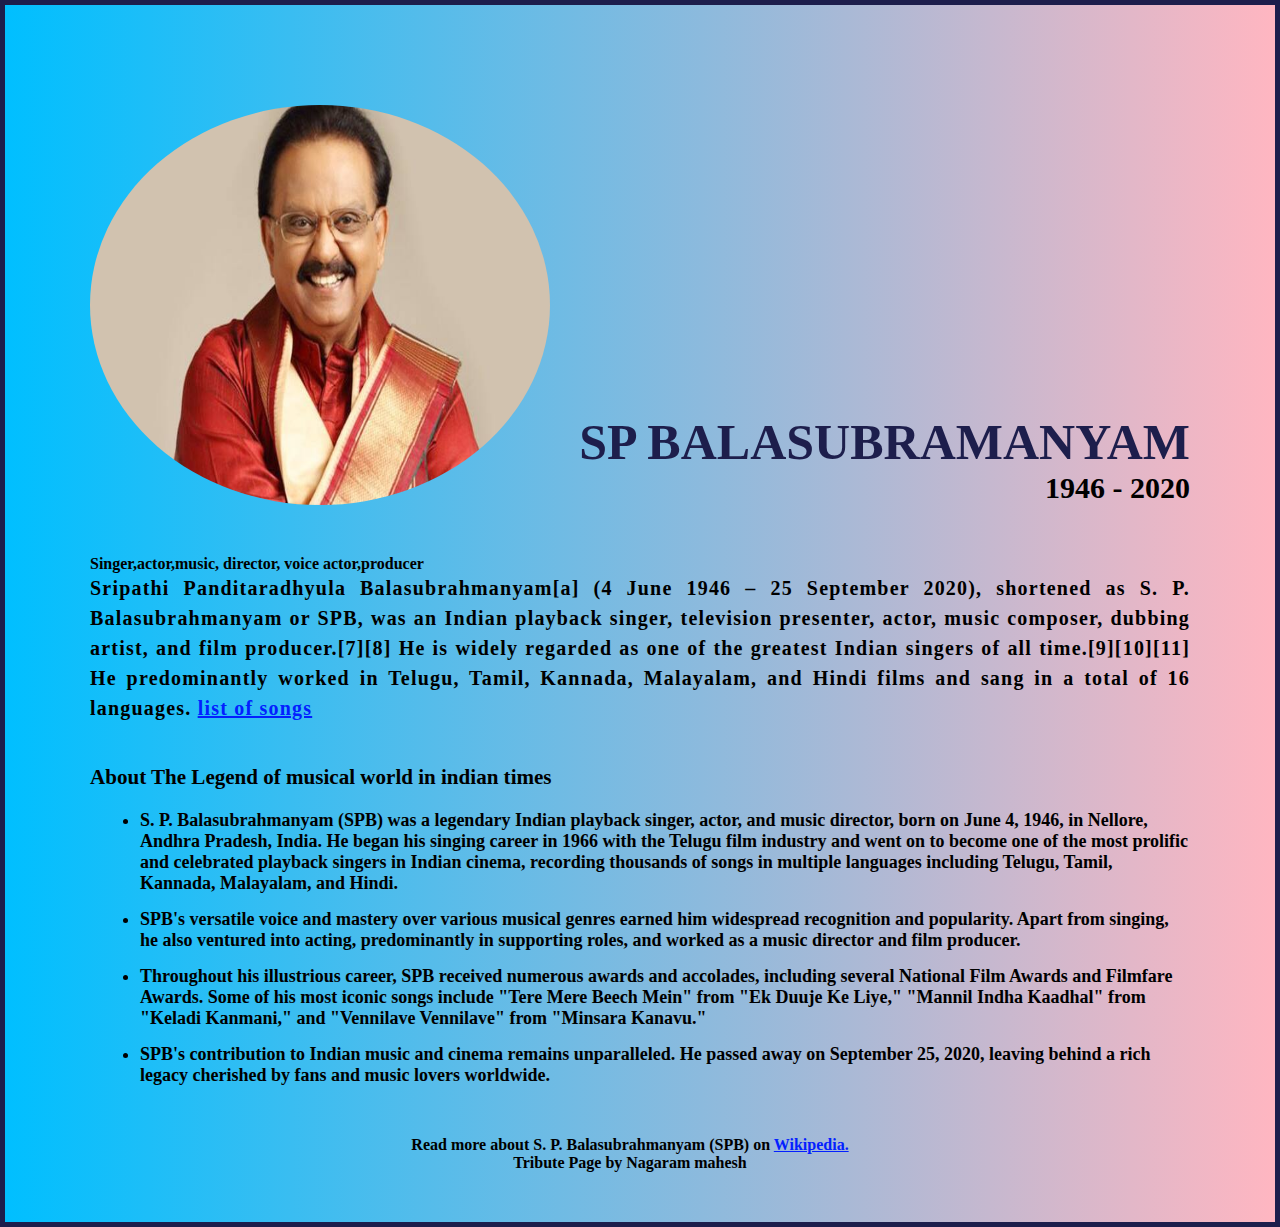
<file: 4.Tribute page2/index.html>
<!DOCTYPE html>
<html lang="en">

<head>
    <meta charset="UTF-8" />

    <meta http-equiv="X-UA-Compatible" content="IE=edge" />

    <meta name="viewport" content="width=device-width, initial-scale=1.0" />
    <title>The Tribute Website |  S. P. Balasubrahmanyam (SPB)</title>
    <link rel="stylesheet" href="style.css" />
</head>

<body>
    <div class="container">
        <div class="content">
            <section class="top_section">
                <div class="image_container">
                    <img src="spb.jpg" alt="tribute" />
                </div>
                <div>
                    <h1>SP Balasubramanyam </h1>
                    <h4>1946 - 2020</h4>
                </div>
            </section>
            <section class="about_section">
                <h4>Singer,actor,music, director, voice actor,producer</h4>
                <p>

                    <b>Sripathi Panditaradhyula Balasubrahmanyam[a] (4 June 1946 – 25 September 2020), shortened as S. P. Balasubrahmanyam or 
                        SPB, was an Indian playback singer, television presenter, actor, music composer, dubbing artist, and film producer.[7][8] 
                        He is widely regarded as one of the greatest Indian singers of all time.[9][10][11] He predominantly worked in Telugu, Tamil,
                         Kannada, Malayalam, and Hindi films and sang in a total of 16 languages.
                         <a href= https://en.wikipedia.org/wiki/List_of_Hindi_songs_recorded_by_S._P._Balasubrahmanyam">list of songs</a>
                    
            </section>
            <section class="biography_section">
                <br>
                <br>
                <h3>About The Legend of musical world in indian times</h3>
                <ul>
                    <li>
                        
S. P. Balasubrahmanyam (SPB) was a legendary Indian playback singer, actor, and music director, born on June 4, 1946,
 in Nellore, Andhra Pradesh, India. He began his singing career in 1966 with the Telugu film industry and went on to become
  one of the most prolific and celebrated playback singers in Indian cinema, recording thousands of songs in multiple languages 
  including Telugu, Tamil, Kannada, Malayalam, and Hindi.
                    </li>
                    <li>SPB's versatile voice and mastery over various musical genres earned him widespread recognition and popularity. Apart from singing,
                         he also ventured into acting, predominantly in supporting roles, and worked as a music director and film producer.
                         
                    </li>
                    <li>
                        Throughout his illustrious career, SPB received numerous awards and accolades, including
                         several National Film Awards and Filmfare Awards. Some of his most iconic songs include "Tere Mere Beech Mein" 
                         from "Ek Duuje Ke Liye," "Mannil Indha Kaadhal" from "Keladi Kanmani," and "Vennilave Vennilave" from "Minsara Kanavu."
                    </li>
                    <li>SPB's contribution to Indian music and cinema remains unparalleled. 
                        He passed away on September 25, 2020, leaving behind a rich legacy cherished by fans and music lovers worldwide.
                    </li>
            


        </div>
        </section>
        <footer>
            <p>
                Read more about  S. P. Balasubrahmanyam (SPB) on
                <a href=" https://en.wikipedia.org/wiki/S._P._Balasubrahmanyam">Wikipedia.</a>
                <br>
                Tribute Page by Nagaram mahesh
            </p>
        </footer>
    </div>
    </div>
</body>

</html>
</file>
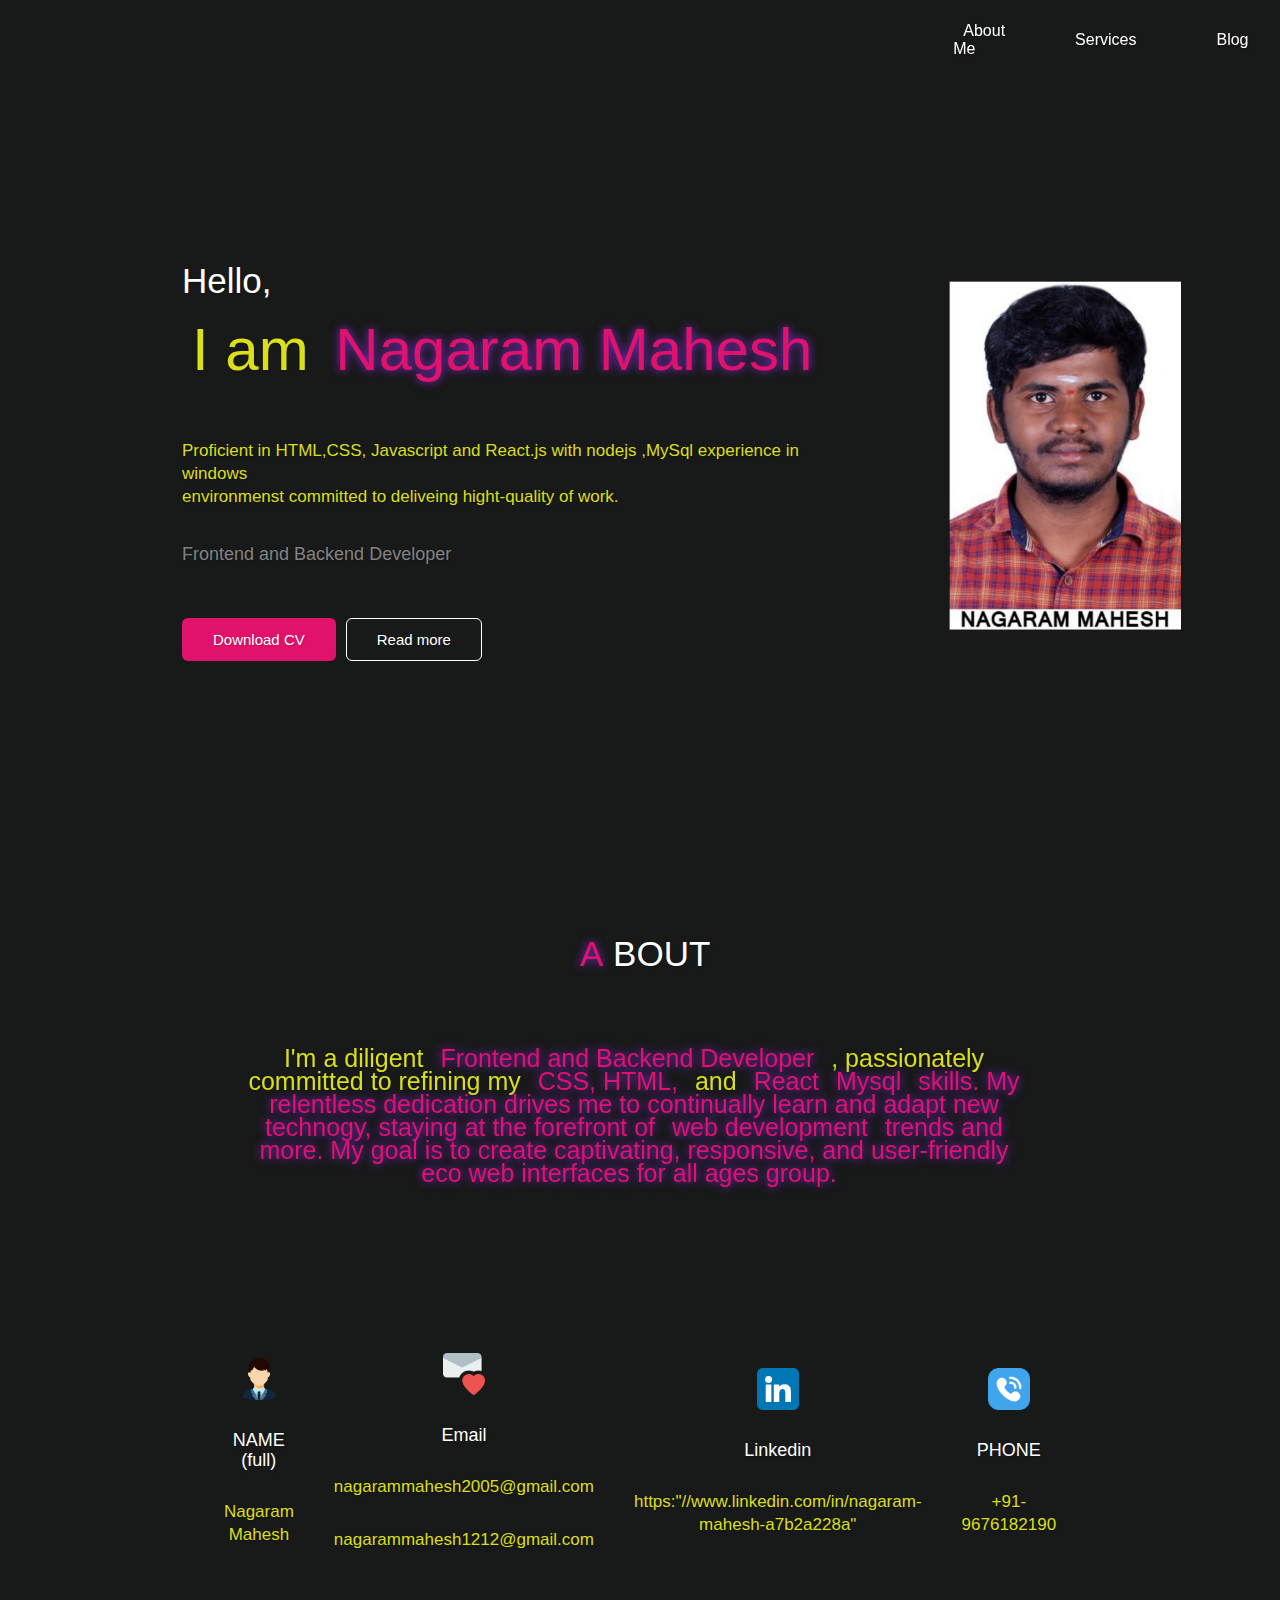
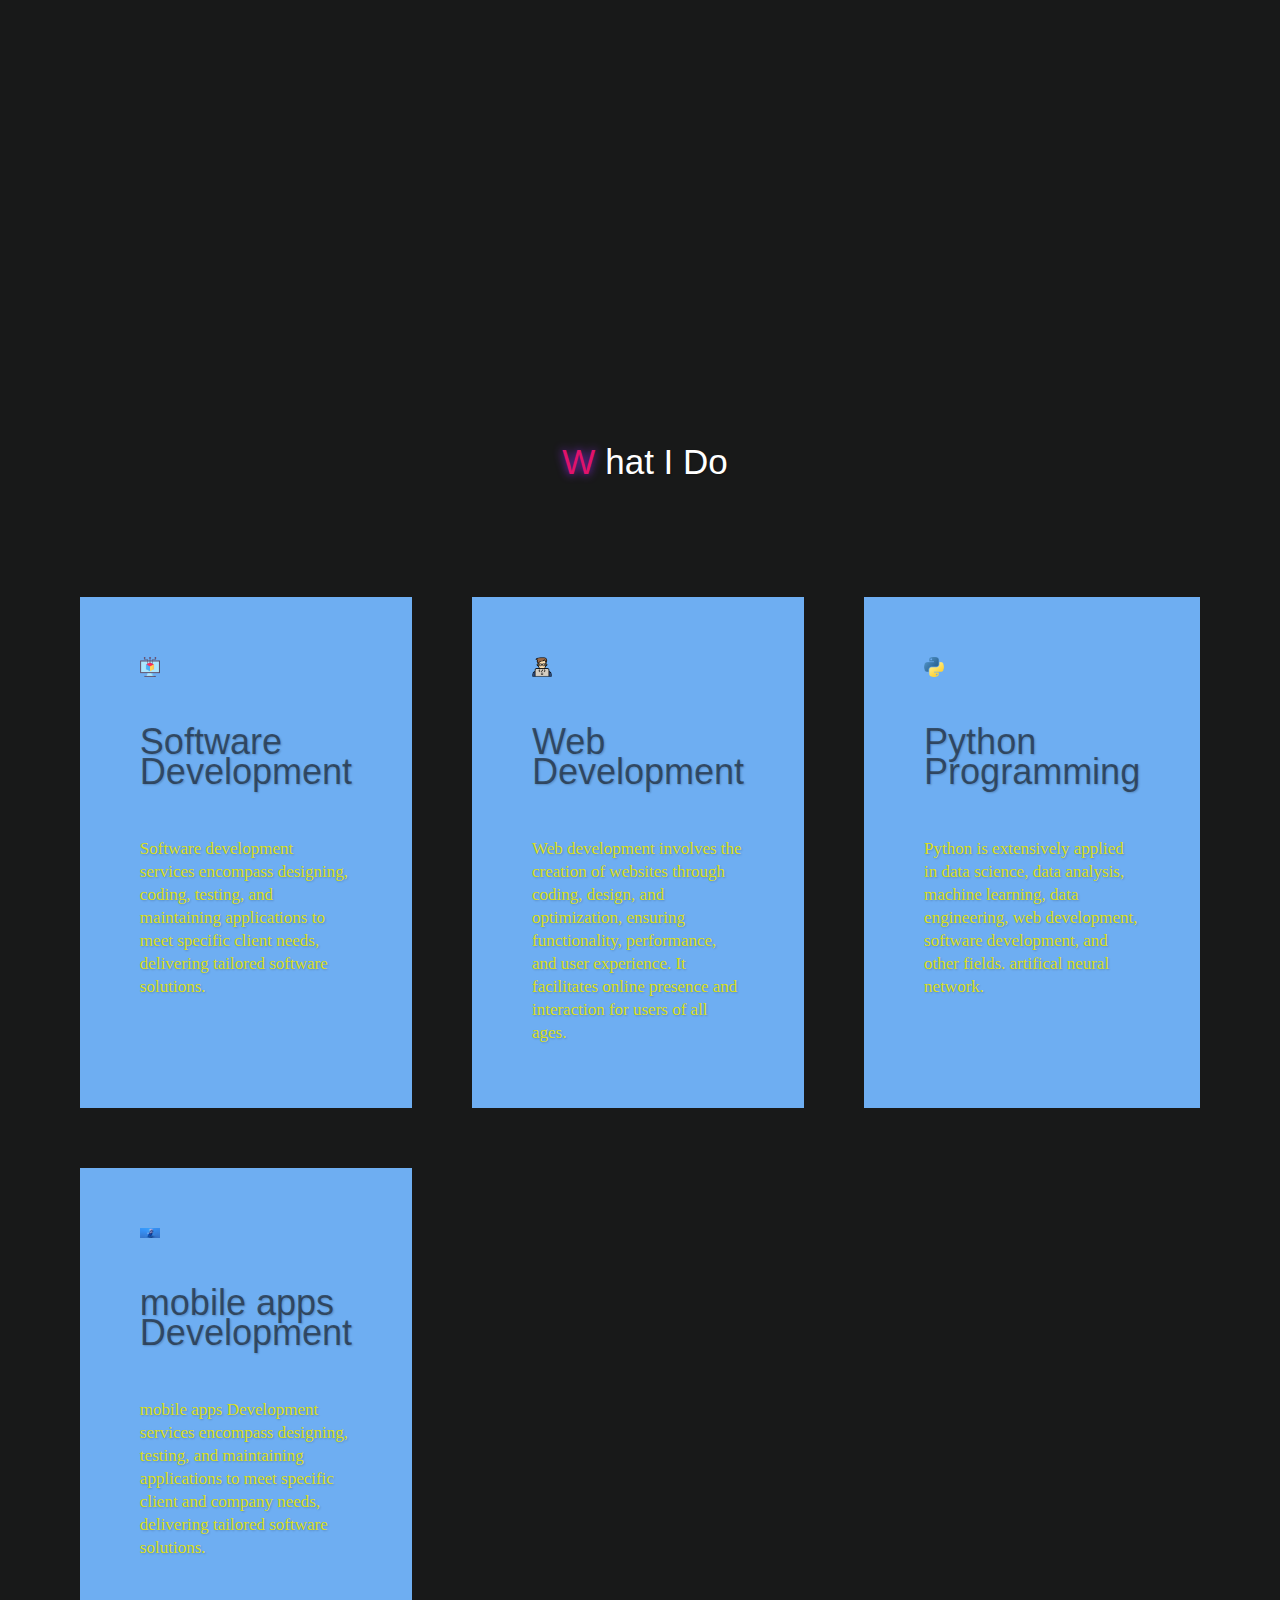
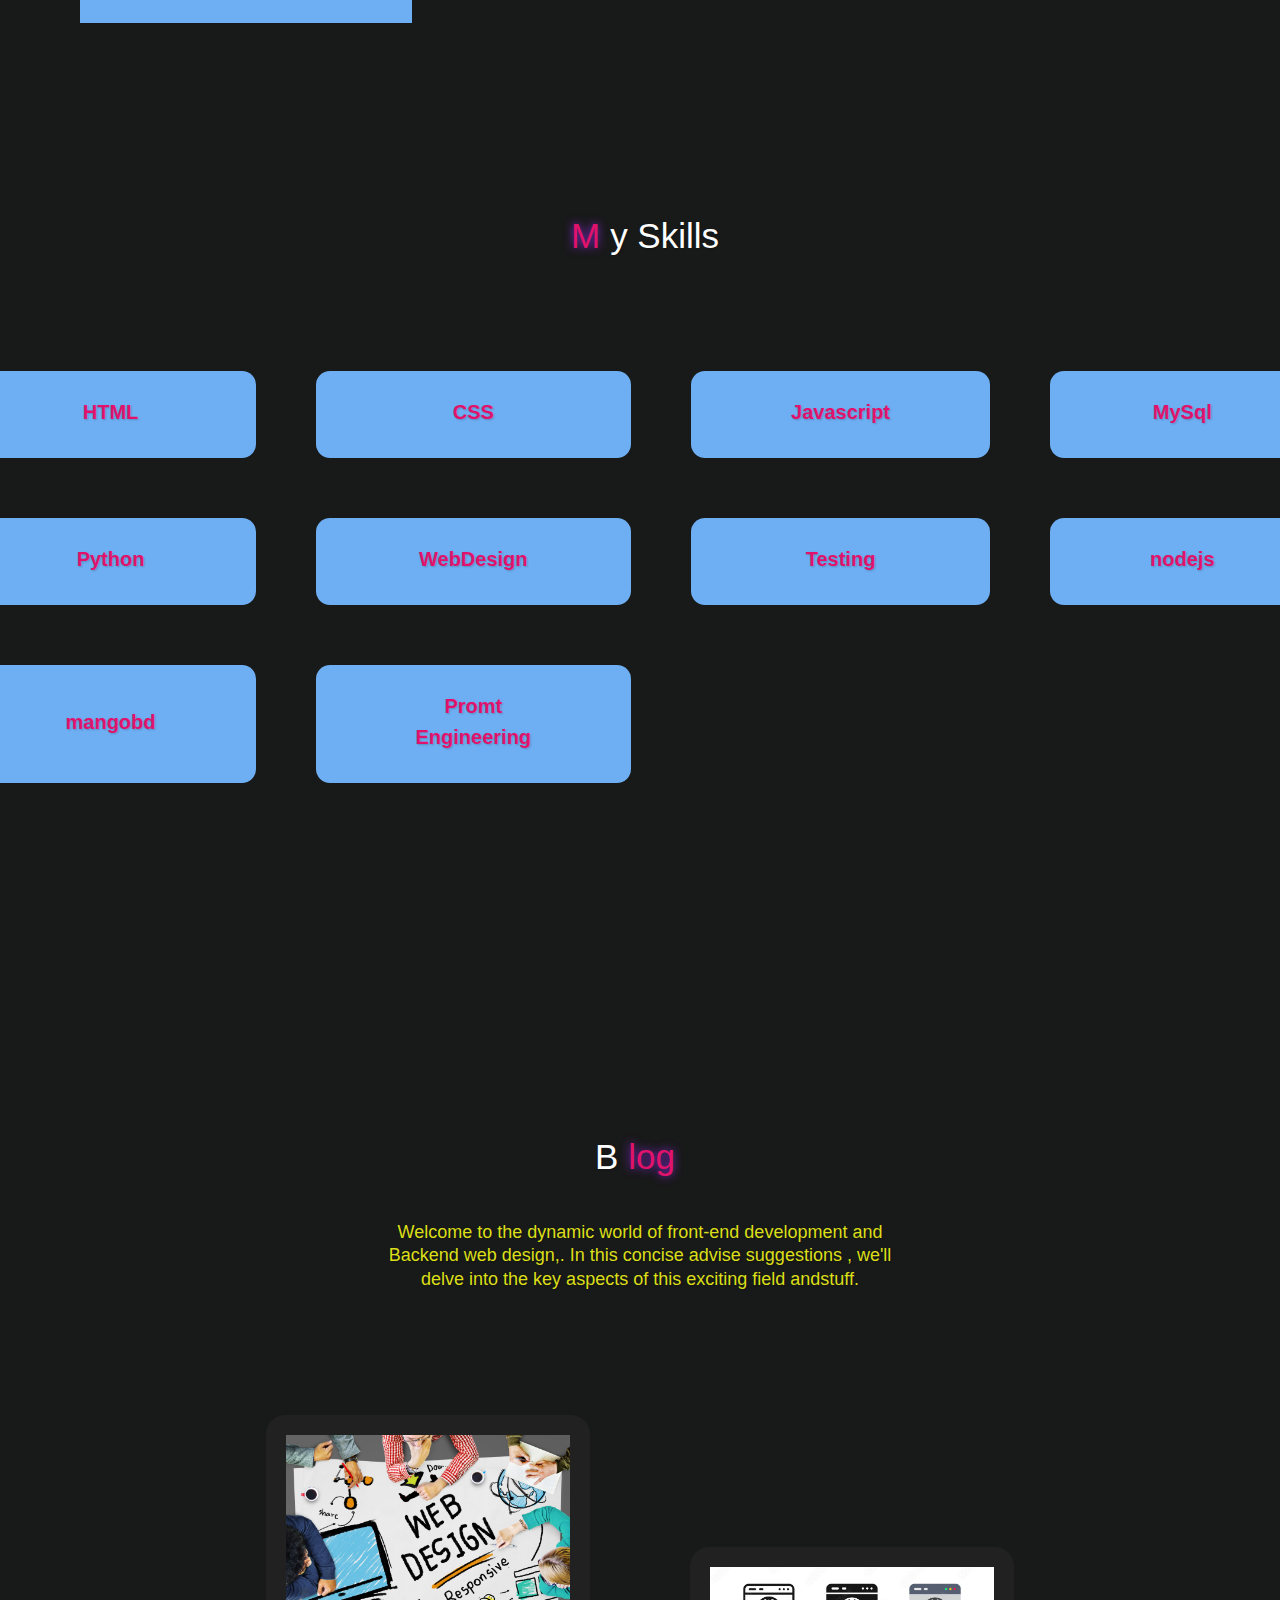
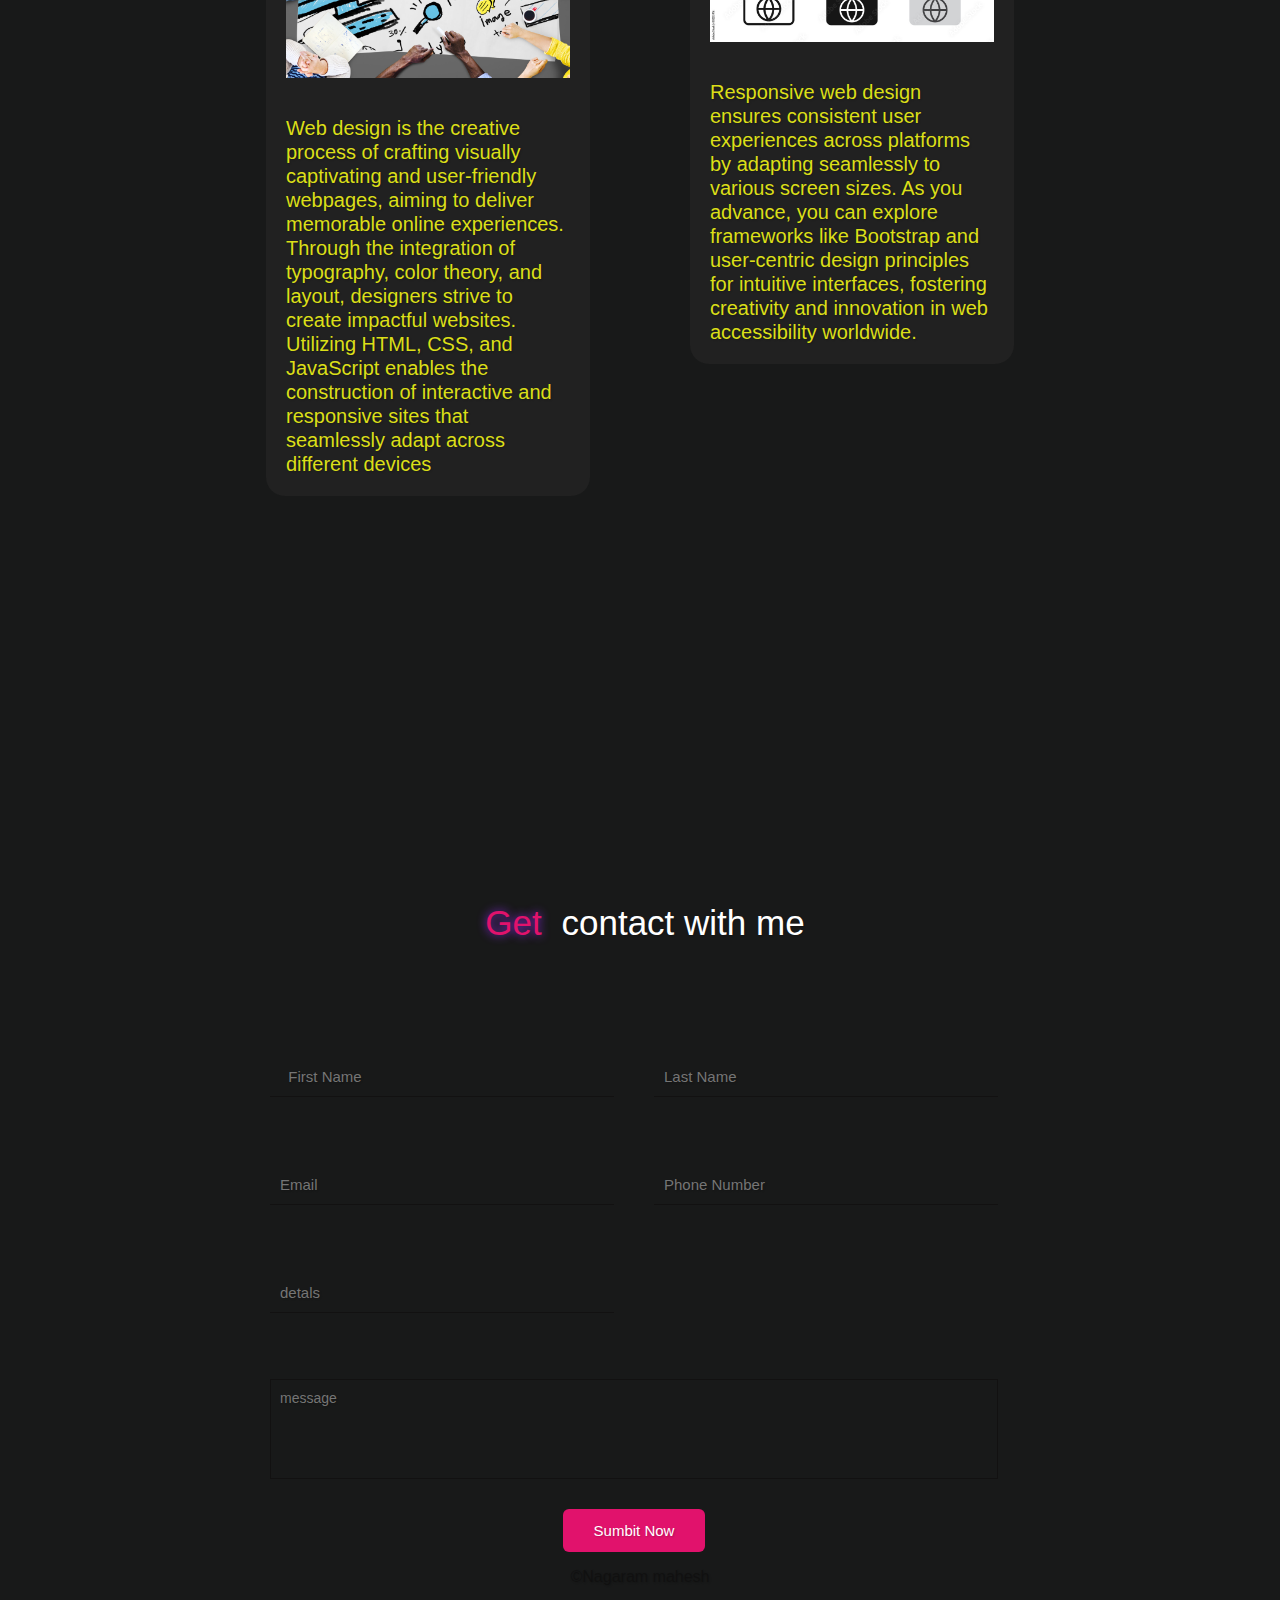
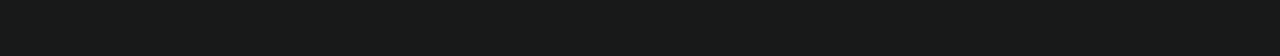
<file: 2.protofolio/protofolio.html>
<!DOCTYPE html>
<html lang="en">

<head>
    <meta charset="UTF-8">
    <meta name="viewport" content="width=device-width, initial-scale=1.0">
    <link rel="stylesheet" href="app1.css">
    <link rel="stylesheet" href="https://cdnjs.cloudflare.com/ajax/libs/font-awesome/6.4.2/css/all.min.css"/>
    <title> MY Portfolio</title>
    
    
</head>

<body>
    <nav>
        <div class="container nav-container">
            <a href="" class="logo">
                <h2>Nagaram<span> MAHESH</span></h2>
            </a>
            <ul>
                <li><a href="#Aboutme">About Me </a></li>
                <li><a href="#Services">Services</a></li>
                <li><a href="#myBlog">Blog</a></li>
                <li><a href="#Contact">Contact </a></li>

            </ul>
        </div>
    </nav>
    <header>
        <div class="header-container container">
            <div class="header-left">
                <h1>
                    Hello,

                    <p class="nam"> I am <span>Nagaram Mahesh</span></p>
                </h1>
                <p>Proficient in HTML,CSS, Javascript and React.js with nodejs ,MySql
                    experience in windows <br> environmenst
                    committed to deliveing hight-quality of work.
                </p>

                <h5>Frontend and Backend Developer</h5>
                <br>
                <div class="header-action-aria">
                    <a href="cv.pdf" download class="ram ram-primary">Download CV</a>
                    <a href="" class="ram">Read more</a>
                </div>
            </div>
            <div class="header-right">
                <img src="mahesh.jpg" alt="">
            </div>
    </header>

    <section id="Aboutme">
        <h1><span>A</span>BOUT</h1>
        <div class="container about-container">
            <p>I'm a diligent <span>Frontend and Backend Developer </span>, passionately committed to refining my <span> CSS, HTML,
                </span> and <span> React <span> Mysql </span> skills. My
                relentless dedication drives me to continually learn and adapt new technogy, staying at the forefront of <span>web
                    development</span> trends and more. My goal is to create captivating, responsive, and user-friendly eco web
                interfaces for all ages group.</p>
        </div>
        <div class="about-content">
            <article class="about-article">
                <img src="man.png" alt="">
                <h5>NAME (full)</h5>
                <p>Nagaram Mahesh</p>

            </article>
            <article class="about-article">
                <img src="email.png" alt="">
                <h5>Email</h5>
                <p>nagarammahesh2005@gmail.com </p>
                <p>nagarammahesh1212@gmail.com </p>

            </article>
            <article class="about-article">
                <img src="linkedin.png" alt="">
                <h5>Linkedin</h5>
                <p>https:"//www.linkedin.com/in/nagaram-mahesh-a7b2a228a"</p>

            </article>
            <article class="about-article">
                <img src="telephone-call.png" alt="">
                <h5>PHONE </h5>
                <p>+91-9676182190</p>

            </article>
        </div>
    </section>


    <section id="Services">
        <h1><span>W</span>hat I Do </h1>

        <div class="container services-container">
            <article class="services-article">
                <img src="software.png" alt="">
                <h2>Software Development</h2>
                <p>Software development services encompass designing, coding, testing, and maintaining applications to
                    meet specific client needs, delivering tailored software solutions.</p>
            </article>
            <article class="services-article">
                <img src="coding.png" alt="">
                <h2>Web
                    Development</h2>
                <p>Web development involves the creation of websites through coding, design, and optimization, ensuring functionality, performance, and user experience. It facilitates online presence and interaction for users of all ages.</p>
            </article>
            <article class="services-article">
                <img src="python.png" alt="">
                <h2>Python Programming</h2>
                <p>Python is extensively applied in data science, data analysis, machine learning, data engineering, web development, software development, and other fields. artifical neural network.</p>
            </article>
            <article class="services-article">
                <img src="mobil.jpg" alt="">
                <h2>mobile apps Development</h2>
                <p>mobile apps Development services encompass designing, testing, and maintaining applications to
                    meet specific client and company needs, delivering tailored software solutions.</p>
            </article>

        </div>
    </section>

    <section id="skills">
        <h1> <span>M</span>y Skills</h1>
        <div class="container skills-container">
            <article class="skill-article">

                <h4>HTML</h4>
            </article>
            <article class="skill-article">

                <h4>CSS</h4>
            </article>
            <article class="skill-article">

                <h4>Javascript</h4>
            </article>
            <article class="skill-article">

                <h4>MySql</h4>
            </article>
            <article class="skill-article">

                <h4>Python</h4>
            </article>
            <article class="skill-article">

                <h4>WebDesign</h4>
            </article>
            <article class="skill-article">

                <h4>Testing</h4>
            </article>
            <article class="skill-article">
                <h4>nodejs</h4>
            </article>
            <article class="skill-article">
                <h4>mangobd</h4>
            </article>
            <article class="skill-article">

                <h4>Promt Engineering</h4>
            </article>

        </div>
    </section>


    <section id="myBlog">
        <div class="row">
            <div class="header">
                <h1>B<span>log</span></h1>
                <p>Welcome to the dynamic world of front-end development and Backend web design,. In this
                    concise advise suggestions , we'll delve into the key aspects of this exciting field andstuff.</p>
            </div>
            <div class="content">
                <div class="card">

                    <img src="web design (1).jpg" alt="">
                    <br>
                    <p> Web design is the creative process of crafting visually captivating and user-friendly webpages, aiming to deliver memorable online experiences. Through the integration of typography, color theory, and layout, designers strive to create impactful websites. Utilizing HTML, CSS, and JavaScript enables the construction of interactive and responsive sites that seamlessly adapt across different devices
                    </p>
                </div>
                <div class="card">

                    <img src="web design (2).jpg" alt="">
                    <br>
                    <p>
                        Responsive web design ensures consistent user 
                        experiences across platforms by adapting seamlessly to various screen sizes. As
                         you advance, you can explore frameworks like Bootstrap and user-centric design principles for 
                         intuitive interfaces, fostering creativity and innovation in web accessibility worldwide.

                    </p>
                </div>
            </div>
        </div>
    </section>
    <section id="Contact">
        <h1> <span>Get</span> contact with me </h1>
        <div class="contatact-container container">
            <form>
                <div class="form-top">
                    <input type="text" placeholder="  First Name" required>
                    <input type="text" placeholder="Last Name" required>
                    <input type="email" placeholder="Email" required>
                    <input type="number" placeholder="Phone Number" required>
                    <input type="detals" placeholder="detals" required>

                </div>
                <div class="form-bottom">
                    <textarea name="message" placeholder="message"></textarea>
                    <button type="submit" class="ram ram-primary">Sumbit Now</button>
                </div>
            </form>
        </div>
    </section>
    <footer>
        &copy;Nagaram mahesh

    </footer>
    <script src="script.js"></script>

</body>
</html>
</file>
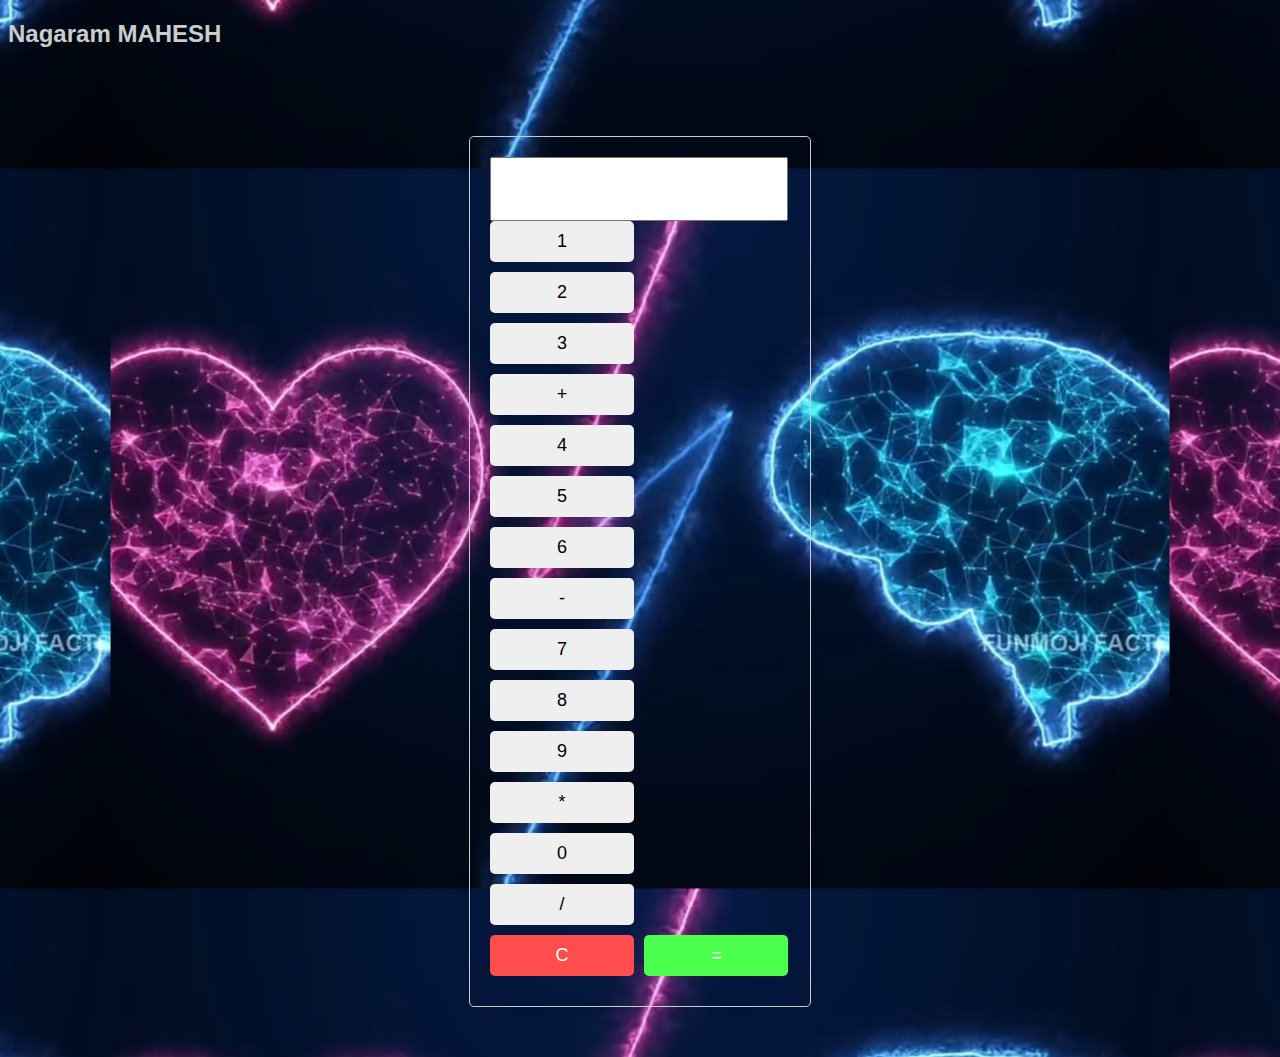
<file: 3.calculator/Untitled-1.html>
<!DOCTYPE html>
<html lang="en">
<head>
 
  <title>Calculator</title>
  <style>
    body {
      font-family: Arial, sans-serif;
      background-image:url(mahesh1.jpg);
      background-position: center;
      background-size: auto;
    }
    .calc {
      width: 300px;
      margin: 50px auto;
      border: 1px solid #ccc;
      padding: 20px;
      border-radius: 5px;
      box-shadow: 0 0 10px rgba(0, 0, 0, 0.1);
    }
    .calc input[type="text"] {
      width: calc(100% - 10px);
      margin-bottom: auto;
      padding: auto;
      font-size: 50px;
      grid-template-columns: repeat(4,1fr);
      display: flex;
    }
    .calc input[type="button"] {
      width: 48%;
      padding: 10px;
      margin-right: 2%;
      margin-bottom: 10px;
      font-size: 18px;
      border: none;
      border-radius: 5px;
      cursor: pointer;
    }
    .calc input[type="button"]:last-child {
      margin-right: 0;
    }
    .calc input[type="button"].clear {
      background-color: #ff4d4d;
      color: white;
    }
    .calc input[type="button"].equal {
      background-color: #4dff4d;
      color: white;
    }
    
    
  </style>
</head>
<body>
  
<h2 style=" color: #ccc">Nagaram MAHESH</span></h2><br />


  <div class="calc">
    <input type="text" id="display" readonly>
    <input type="button" value="1" onclick="addToDisplay('1')">
    <input type="button" value="2" onclick="addToDisplay('2')">
    <input type="button" value="3" onclick="addToDisplay('3')">
    <input type="button" value="+" onclick="addToDisplay('+')">
    <input type="button" value="4" onclick="addToDisplay('4')">
    <input type="button" value="5" onclick="addToDisplay('5')">
    <input type="button" value="6" onclick="addToDisplay('6')">
    <input type="button" value="-" onclick="addToDisplay('-')">
    <input type="button" value="7" onclick="addToDisplay('7')">
    <input type="button" value="8" onclick="addToDisplay('8')">
    <input type="button" value="9" onclick="addToDisplay('9')">
    <input type="button" value="*" onclick="addToDisplay('*')">
    <input type="button" value="0" onclick="addToDisplay('0')">
    <input type="button" value="/" onclick="addToDisplay('/')">
    <input type="button" class="clear" value="C" onclick="clearDisplay()">
    <input type="button" class="equal" value="=" onclick="calculate()">
  </div>
  

  <script>
    function addToDisplay(value) {
      document.getElementById('display').value += value;
    }

    function clearDisplay() {
      document.getElementById('display').value = '';
    }

    function calculate() {
      var display = document.getElementById('display').value;
      var result = eval(display);
      document.getElementById('display').value = result;
    }
  </script>
</body>
</html>
</file>
<file: 4.Tribute page2/style.css>
* {
    margin: 0;
    padding: 0;
    box-sizing: border-box;
  }
  
  .container {
   
    background-image: linear-gradient(90deg, deepskyblue, lightpink);

    /*background-image: linear-gradient(45deg, #FFD700, #FF6347);*/

    /*background-image: linear-gradient(120deg, orange, white, green);*/
  
    min-height: 100vh;
    border: 5px solid #1d1e4c;
  }
  
  .content {
    max-width: 1100px;
    margin: 0 auto;
  }
  .top_section {
    margin-top: 100px;
    display: flex;
    justify-content: space-between;
    align-items: flex-end;
  }
  .top_section h1 {
    font-size: 50px;
    font-weight: bold;
    color: #1d1e4c;
    text-transform: uppercase;
  }
  .top_section h4 {
    font-size: 30px;
    text-align: end;
  }
  
  .image_container {
    border-radius: 50%;
    overflow: hidden;
  }
  
  .image_container,
  img {
    width: 460px;
    height: 400px;
  }
  .about_section {
    margin-top: 50px;
  }
  .about_section h2 {
    font-size: 70px;
    font-weight: 400;
    margin-bottom: 20px;
  }
  .about_section p {
    font-size: 20px;
    line-height: 30px;
    letter-spacing: 1.2px;
    text-align: justify;
  }
  .biography_section {
    margin: 50p;
    font-size: large;
    font-family: 'Times New Roman', Times, serif;
  }
  .biography_section h3 {
    margin-bottom: 20px;
  }
  .biography_section ul {
    margin-left: 50px;
  }
  .biography_section li {
    margin-bottom: 15px;
  }
  a{
    color: rgb(3, 32, 255);
  }
  
  footer {
    margin: 50px 0;
    margin-right: 20px;
  }
  footer p {
    text-align: center;
  }
</file>
<file: 2.protofolio/app1.css>
* {
    margin: 0;
    padding: 10px;
    box-sizing: border-box;
    text-decoration: none;
    list-style: none;
    font-family: 'Trebuchet MS', 'Lucida Sans Unicode', 'Lucida Grande', 'Lucida Sans', Arial, sans-serif;
    outline: none;

    
    text-shadow: 1px 1px 2px rgba(0, 0, 0, 0.2);
    


}
:root{
    --color-white:#dbdf18;
    --color-light:#828282;
    --color-primary:#e1126c;
    --color-dark:#6eaef2;
    --color-border:#0d0c0c95;
    --color-bg:#181919;

}
body{
    background: var(--color-bg);
    color: var(--color-white);
}
  h1{
    font-size: 35px;
    font-weight: 400;
    color: white;
    line-height: 30px;
    margin: 1rem 0;
    
    
 }
h2{
    font-size: 36px;
    font-weight: 500;
    line-height: 30px;
    color:var(--color-border);

}
h4{
    font-size: 20px;
    font-weight: 600;
    line-height: 31px;
    color:var(--color-primary);

}
h5{
    font-size: 18px;
    font-weight: 500;
    line-height: 20px;
    color:white;

}
p{
    color:var(--color-white);
    font-size: 17px;
    line-height: 23px;
}
.ram{
    
    display: inline-block;
    width: fit-content;
    border: 1px solid white;
    padding: 12px 30px;
    font-size: 15px;
    font-weight: 500;
    transition: .4s ease;
    color:#ffff;
    border-radius: 6px;
}
.ram:hover{
    background: white;
    color: var(--color-bg);
    border-color:transparent ;
}
.ram-primary{
    background: var(--color-primary);
    border-color: transparent;
    
}
.container{
    max-width: 160px;
    width: 90%;
    margin: 0 auto;
    
}
nav{
    height: 5rem;
    width: 100%;
    position:fixed ;
    top:0;
    right: 0;
    
}
.nav-container  {
  
  height: 100%;
  justify-content: center;
  align-items: center;
  display: flex;

}

ul {
    display: block;
    list-style-type: disc;
    margin-block-start: 1em;
    margin-block-end: 1em;
    margin-inline-start: 950px;
    margin-inline-end:100px;
    padding-inline-start: 40px;
    
}
.logo h2{
    color: white;
    font-size: 32px;
}
.nav-container ul{
    display: flex;
    align-items: center;
    gap:40px;
}
.nav-container ul li a{
    color: #ffffff;
    font-size: 16px;
    font-weight: 400;
    transition: .4s ease;
    
}
.nav-container ul li a:hover{
    color:var(--color-primary);
}
span{
     
    color: var(--color-primary);
    text-shadow:0 0 10px blueviolet;
    
}
header{
    margin-top: 190px;
    

    
}


.header-container{
    display: grid;
    grid-template-columns: 548% 120%;
    align-items: center;
    margin-left: 10%;
}
img{
    width: 170%;
    display: block;
    
    
}
.header-container p{
    width: 90%;
    margin: 2rem 0 1rem;
    font-style:normal;
}
.nam{
    width: 50px;
    font-size: 60px;
    font-weight: 500;
    background: transparent;
}
.header-container h5{
    margin: 1rem 0;
    color: var(--color-light);
}
.header-action-aria{
    display: flex;
    gap: 10px;
    align-items: center;
}
#Aboutme{
    padding-top:70px;
}
section h1{
    text-align: center;
    margin-bottom: 44px;
    margin-top: 158px;
}
.about-container p{
    
    margin: 4px auto;
    width: 62%;
    position: absolute;
    margin-left: -26%;
    font-style:normal;
    font-weight: 55px;
    text-align: center;
    font-size: 25px;

    
}
    
    

.about-content{
margin-top: 600%;
display: grid;
margin: 280px 18%;
grid-template-columns: repeat(4,1fr);
justify-content: center;
align-items: center;



}
.about-article{
    display: flex;
    justify-content: center;
    align-items: center;
    flex-direction: column;
    margin: auto;
    gap: 10px;
    text-align: center;
}
.about-article img{
    width: 62px;
}
#Services{
    padding-top: 8px;
    
}

.services-container{
    display: grid;
    grid-template-columns: repeat(3,1fr);
    gap:60px;
    margin-top: 100px;
   justify-content: center;
}
.services-article{
    background: var(--color-dark);
    display: flex;
    flex-direction: column;
    gap: 30px;
    padding: 50px;
    border-bottom: 4px solid transparent;
}
.services-article:hover{
    border-color: var(--color-primary);
}
.services-article img{
    width: 40px;
}
.services-article p{
    font-family:'Times New Roman', Times, serif;
}









#skills{
    padding-top: -1px;
    
}

.skills-container{
    display: grid;
    grid-template-columns: repeat(4,1fr);
    gap:60px;
    margin-top: 100px;
   justify-content: center;
   text-align: center;

}
.skill-article{
    background: var(--color-dark);
    display: flex;
    flex-direction: column;
    text-align: center;
    justify-content: center;
    padding:16px 90px;
    border-radius: 14px;
    
    border-bottom: 4px solid transparent;
}
.skill-article:hover{
    border-color: var(--color-primary);
    
}

#myBlog .row{
    width: 80%;
    margin: auto;
}
#myBlog .row .header{
    width: 60%;
    text-align: center;
    margin: auto;
}
#myBlog .row .header h1{
   padding-top: 280px;
   gap: 19px;
}
 .header h1{
  margin:29px ;
}
#myBlog .row .header p{
    margin-top: 15px;
    font-size: 18px;
    line-height: 1.3;
}
.content .card img{
    width: 100% ;
    height: auto;
}
.content .card p{
    font-size: 20px;
    line-height: 1.2;
}
.content{
 display: flex;
  align-items:center;
  justify-content:space-between;
  margin: 44px;
  
}
.content .card{
    flex: 2;
    margin: 50px 50px;
    box-shadow: 0px  4px 0px rgba(0,0,0,0,1);
    background-color: #212121;
    border-radius: 19px;
}


#Contact{
    padding-top: 120px;
}
.contatact-container{
    margin-top: 80px;
}
form{
    width: 60%;
    margin: 0 auto;
    position: absolute;
    margin-left: -25%;
}
.form-top{
    display: grid;
    grid-template-columns: 1fr 1fr;
    gap:40px
}
form input{
    padding: 10px;
    background: transparent;
    margin-bottom: 30px;
    color: var(--color-light);
    border: none;
    box-shadow: 0 1px 0 0 var(--color-border);
    transition: .4s ease;
    font-size: 15px;
    line-height: 18px;
    font-weight: 500;
}
form input:focus{
    border-bottom: 1px solid blueviolet;
    color:var(--color-primary);
    box-shadow: none;
}
.form-bottom{
    display: flex;
    flex-direction: column;
    gap: 30px;
    align-items: center;
    
}
.form-bottom textarea{
    width: 100%;
    padding: 9px;
    height: 100px;
    background: transparent;
    resize: none;
    font-size: 14px;
    line-height: 18px;
    font-weight: 500;
    margin-top: 17px;
    border: 1px solid var(--color-border);
    color: var(--color-primary);
}
.form-bottom textarea :focus{
border-bottom: 1px solid rgb(192, 226, 43);
}

footer{
    margin-top:500px ;
    margin-bottom: 40px ;
    text-align: center;
    color:var(--color-border);
    
}
.naWinScroll{
    background: var(--color-dark);
    box-shadow: 0 0.1rem rgba(0,0,0,0,7);
}
</file>
